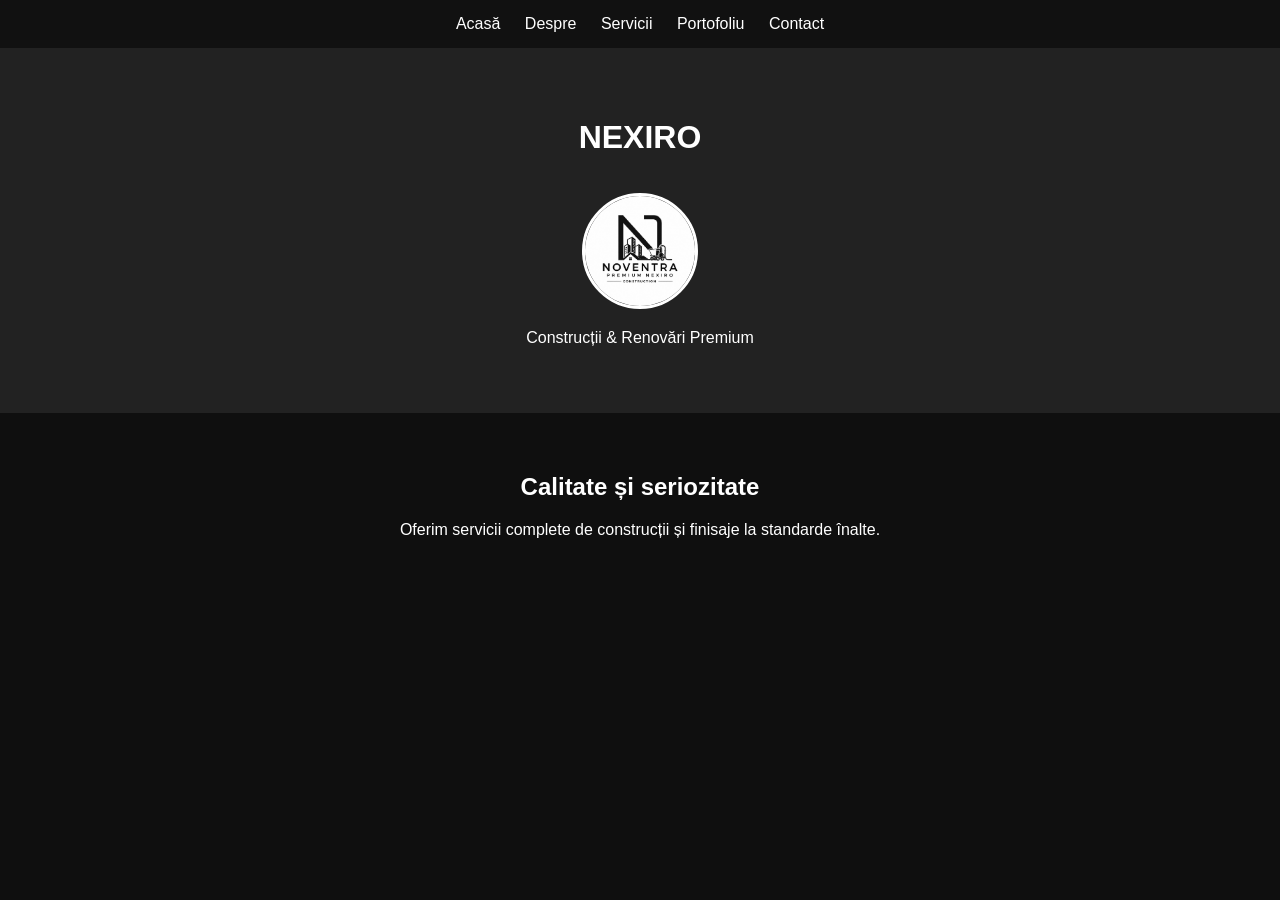
<file: index.html>
<!DOCTYPE html>
<html lang="ro">
<head>
<meta charset="UTF-8">
<title>Nexiro | Acasă</title>
<link rel="stylesheet" href="style.css">
</head>

<body>

<nav>
    <a href="index.html">Acasă</a>
    <a href="despre.html">Despre</a>
    <a href="servicii.html">Servicii</a>
    <a href="portofoliu.html">Portofoliu</a>
    <a href="contact.html">Contact</a>
</nav>

<header>
    <h1>NEXIRO</h1>
    <img src="imagine.jpeg" class="company-img">
    <p>Construcții & Renovări Premium</p>
</header>

<section>
    <h2>Calitate și seriozitate</h2>
    <p>Oferim servicii complete de construcții și finisaje la standarde înalte.</p>
</section>

</body>
</html>
</file>
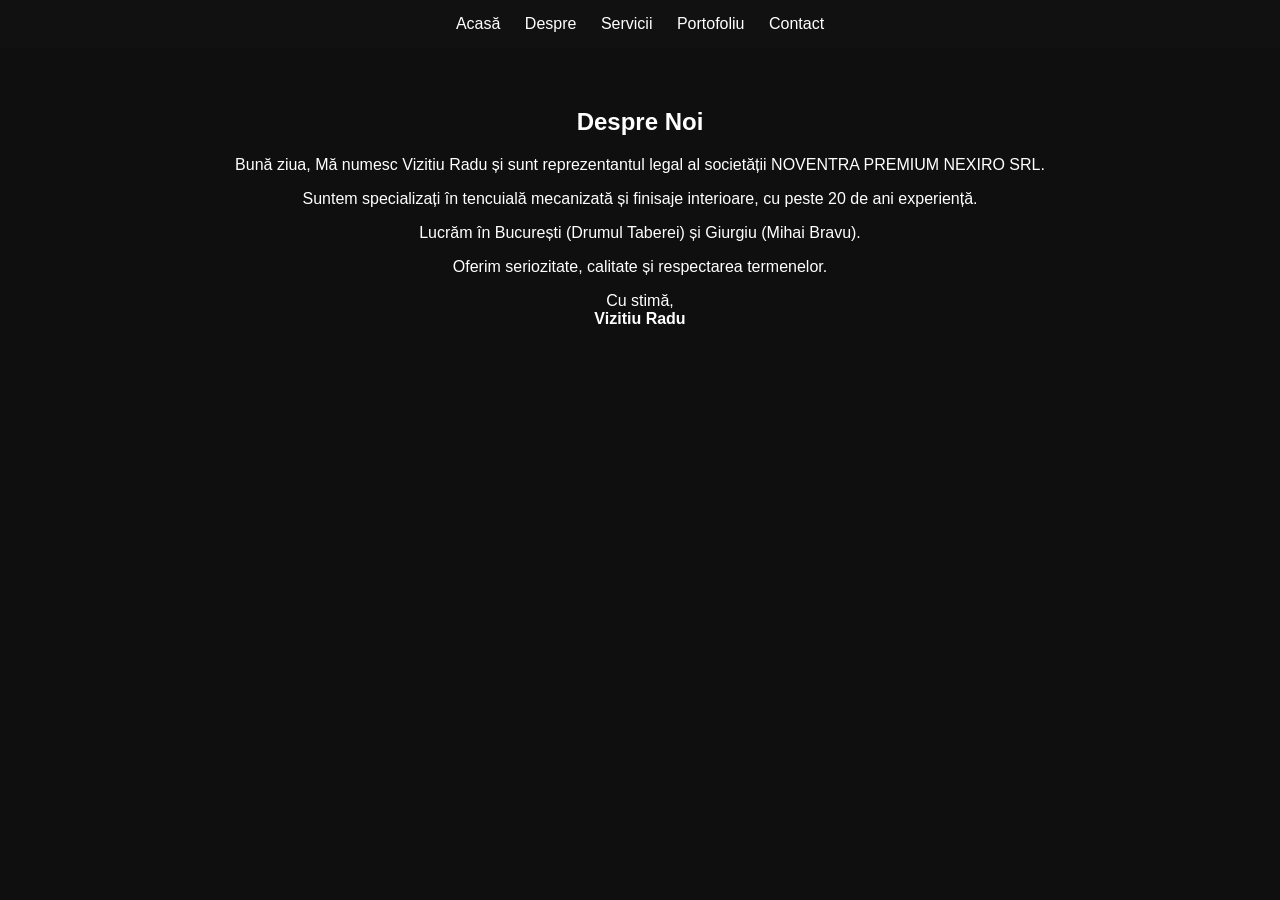
<file: despre.html>
<!DOCTYPE html>
<html lang="ro">
<head>
<meta charset="UTF-8">
<title>Despre Noi</title>
<link rel="stylesheet" href="style.css">
</head>

<body>

<nav>
    <a href="index.html">Acasă</a>
    <a href="despre.html">Despre</a>
    <a href="servicii.html">Servicii</a>
    <a href="portofoliu.html">Portofoliu</a>
    <a href="contact.html">Contact</a>
</nav>

<section>

<h2>Despre Noi</h2>

<p>
Bună ziua,

Mă numesc Vizitiu Radu și sunt reprezentantul legal al societății NOVENTRA PREMIUM NEXIRO SRL.
</p>

<p>
Suntem specializați în tencuială mecanizată și finisaje interioare, cu peste 20 de ani experiență.
</p>

<p>
Lucrăm în București (Drumul Taberei) și Giurgiu (Mihai Bravu).
</p>

<p>
Oferim seriozitate, calitate și respectarea termenelor.
</p>

<p>
Cu stimă,<br>
<b>Vizitiu Radu</b>
</p>

</section>

</body>
</html>
</file>
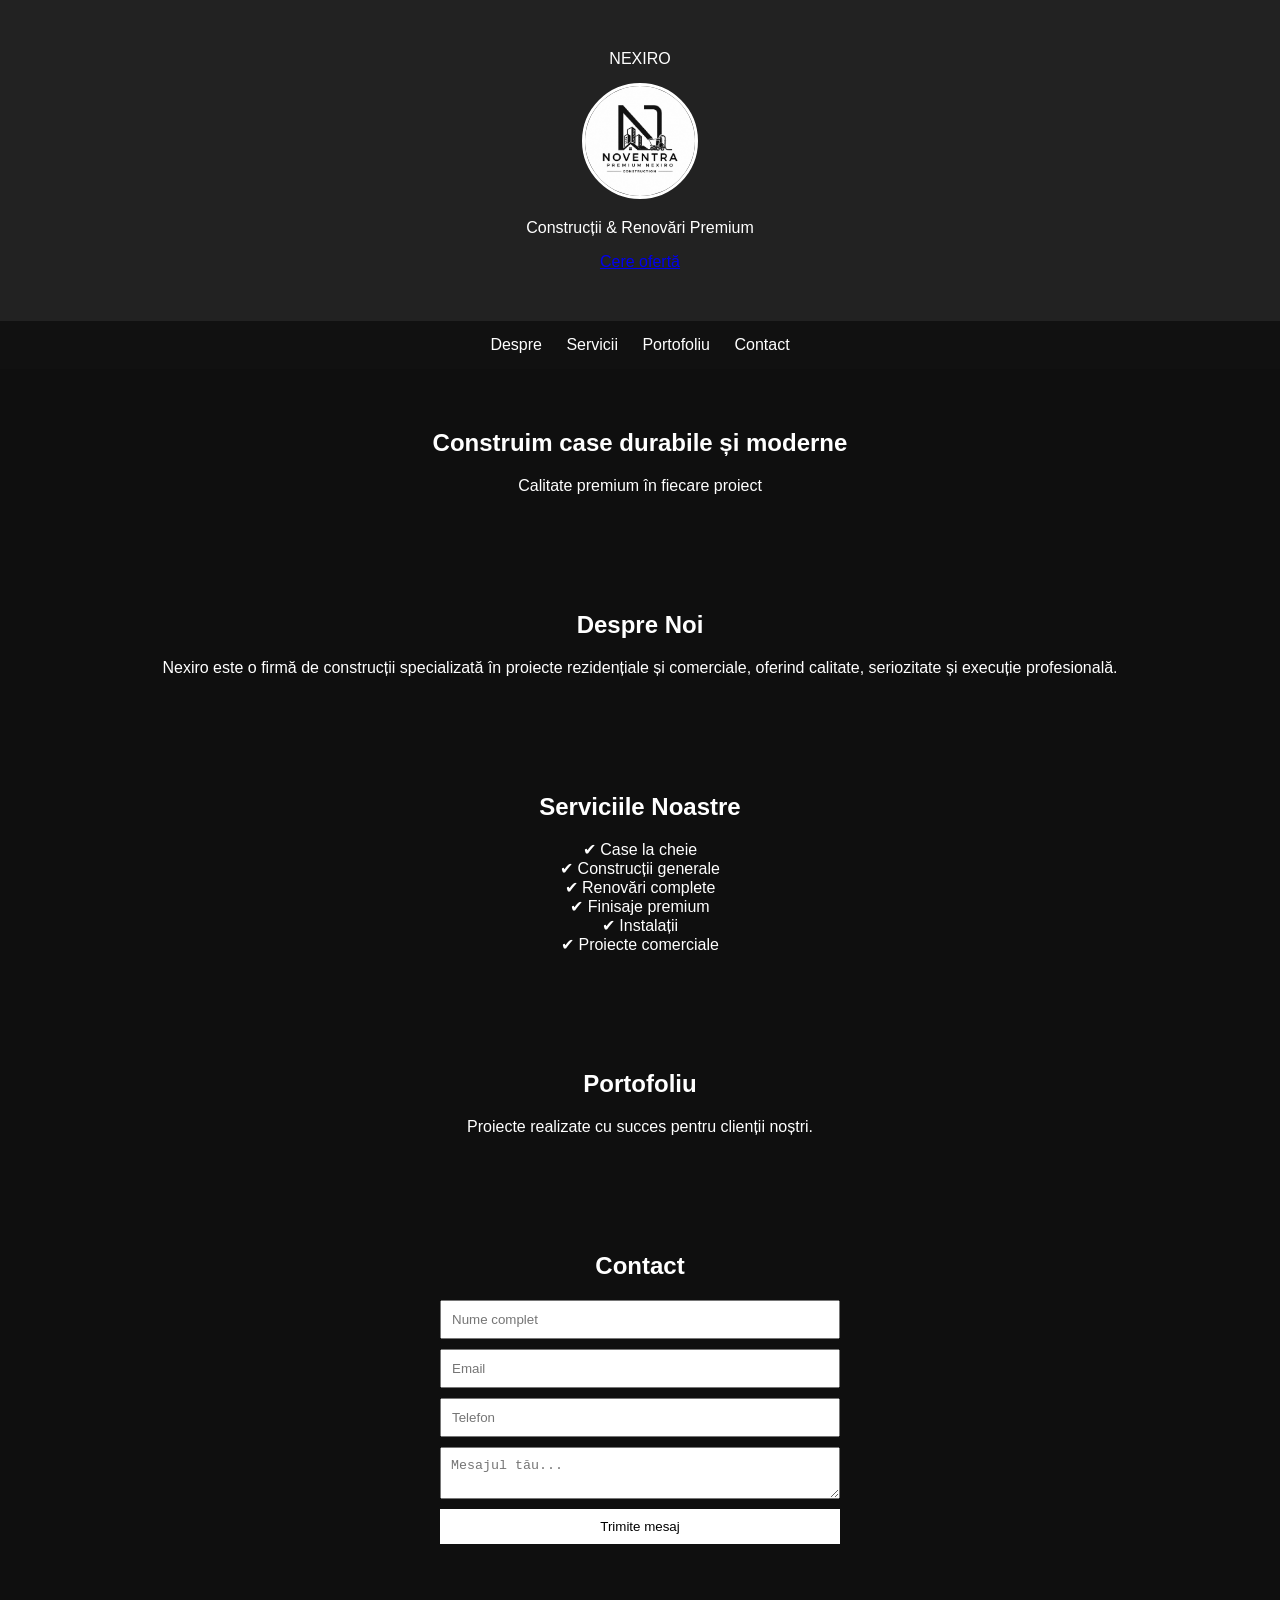
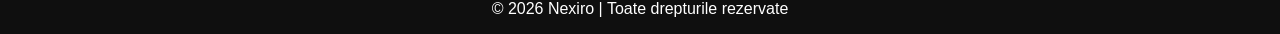
<file: portofoliu.html>
<!DOCTYPE html>
<html lang="ro">
<head>
    <meta charset="UTF-8">
    <meta name="viewport" content="width=device-width, initial-scale=1.0">
    <title>Nexiro | Construcții Premium</title>
    <link rel="stylesheet" href="style.css">
</head>

<body>

<header>

    <div class="logo">NEXIRO</div>

    <img src="imagine.jpeg" class="company-img" alt="Nexiro">

    <p>Construcții & Renovări Premium</p>

    <a href="#contact" class="btn">Cere ofertă</a>

</header>

<nav>
    <a href="#despre">Despre</a>
    <a href="#servicii">Servicii</a>
    <a href="#portofoliu">Portofoliu</a>
    <a href="#contact">Contact</a>
</nav>

<section class="hero">
    <h1>Construim case durabile și moderne</h1>
    <p>Calitate premium în fiecare proiect</p>
</section>

<section id="despre">
    <h2>Despre Noi</h2>
    <p>
        Nexiro este o firmă de construcții specializată în proiecte rezidențiale și comerciale,
        oferind calitate, seriozitate și execuție profesională.
    </p>
</section>

<section id="servicii">
    <h2>Serviciile Noastre</h2>

    <ul>
        <li>✔ Case la cheie</li>
        <li>✔ Construcții generale</li>
        <li>✔ Renovări complete</li>
        <li>✔ Finisaje premium</li>
        <li>✔ Instalații</li>
        <li>✔ Proiecte comerciale</li>
    </ul>
</section>

<section id="portofoliu">
    <h2>Portofoliu</h2>
    <p>Proiecte realizate cu succes pentru clienții noștri.</p>
</section>

<section id="contact">

    <h2>Contact</h2>

    <form action="https://formspree.io/f/xdajrlle" method="POST">

        <input type="text" name="nume" placeholder="Nume complet" required>

        <input type="email" name="email" placeholder="Email" required>

        <input type="tel" name="telefon" placeholder="Telefon">

        <textarea name="mesaj" placeholder="Mesajul tău..." required></textarea>

        <button type="submit">Trimite mesaj</button>

    </form>

</section>

<footer>
    <p>© 2026 Nexiro | Toate drepturile rezervate</p>
</footer>

</body>
</html>
</file>
<file: style.css>
body {
    margin: 0;
    font-family: Arial;
    background: #0f0f0f;
    color: white;
    text-align: center;
}

nav {
    background: #111;
    padding: 15px;
}

nav a {
    color: white;
    margin: 10px;
    text-decoration: none;
}

header {
    padding: 50px;
    background: #222;
}

.company-img {
    width: 110px;
    height: 110px;
    border-radius: 50%;
    margin-top: 15px;
    border: 3px solid white;
}

section {
    padding: 40px;
}

ul {
    list-style: none;
    padding: 0;
}

form {
    display: flex;
    flex-direction: column;
    max-width: 400px;
    margin: auto;
    gap: 10px;
}

input, textarea {
    padding: 10px;
}

button {
    padding: 10px;
    background: white;
    border: none;
    cursor: pointer;
}
</file>
